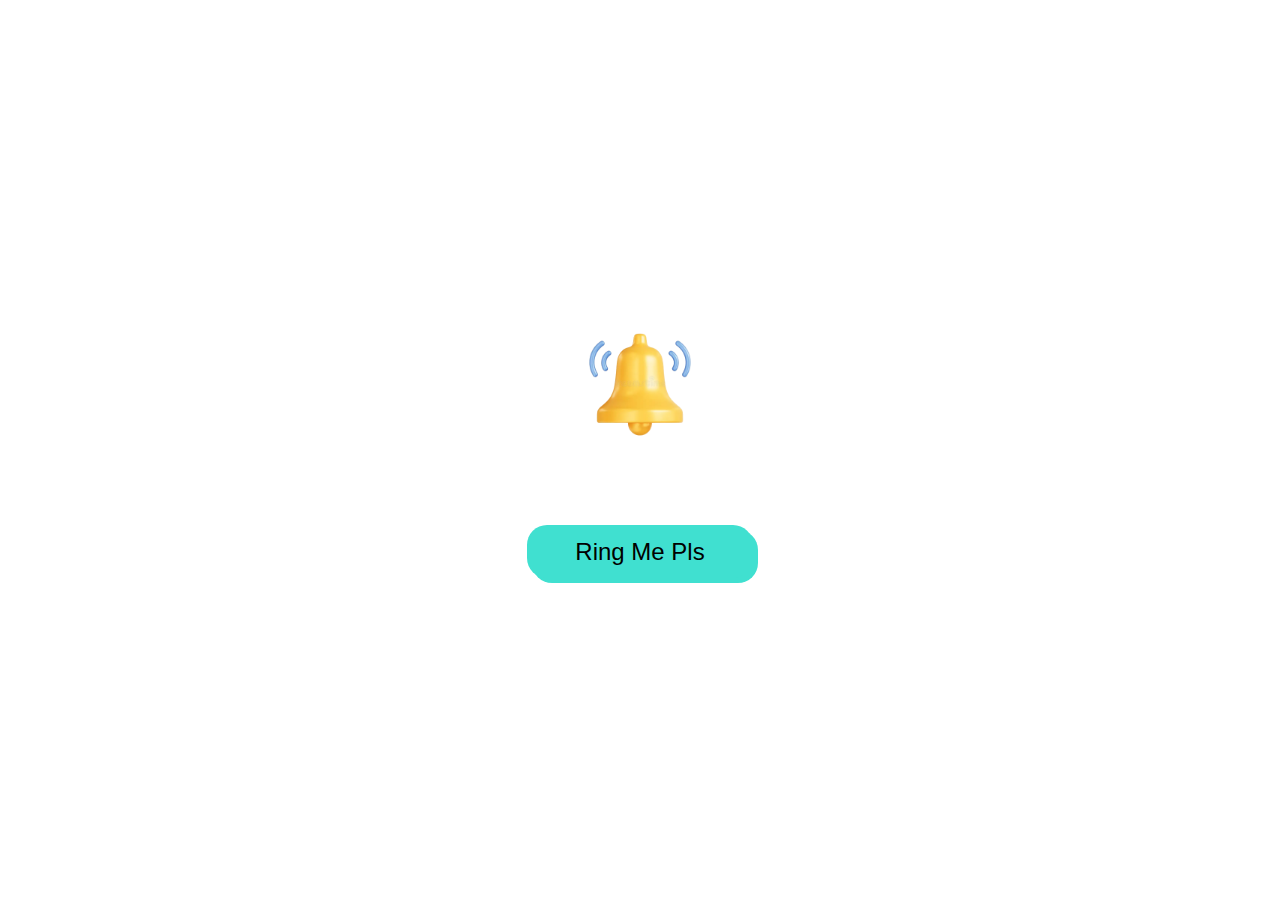
<file: 3 Bell Notification/index.html>
<!DOCTYPE html>
<html lang="en">
<head>
    <meta charset="UTF-8">
    <meta name="viewport" content="width=device-width, initial-scale=1.0">
    <title>Document</title>
    <link rel="stylesheet" href="./Style/style.css">
    <link rel="stylesheet" href="https://cdnjs.cloudflare.com/ajax/libs/font-awesome/6.5.1/css/all.min.css" integrity="sha512-DTOQO9RWCH3ppGqcWaEA1BIZOC6xxalwEsw9c2QQeAIftl+Vegovlnee1c9QX4TctnWMn13TZye+giMm8e2LwA==" crossorigin="anonymous" referrerpolicy="no-referrer" />
</head>
<body>
    <div class="container" id="_container">
        <img id="_bell" src="notification-bell-icon-realistic-yellow-ringing-concept-social-media-reminder-d-vector-illustration-isolated-white-259458177 (1)-PhotoRoom.png-PhotoRoom.png" alt="Notification Bell" style="width:150px; height:150px;">
        <div class="notification" id="_notification"></div>
        <button type="button" class="button" id="_button">Ring Me Pls</button>
    </div>
    <script src="./JS/script.js"></script>
</body>
</html>
</file>
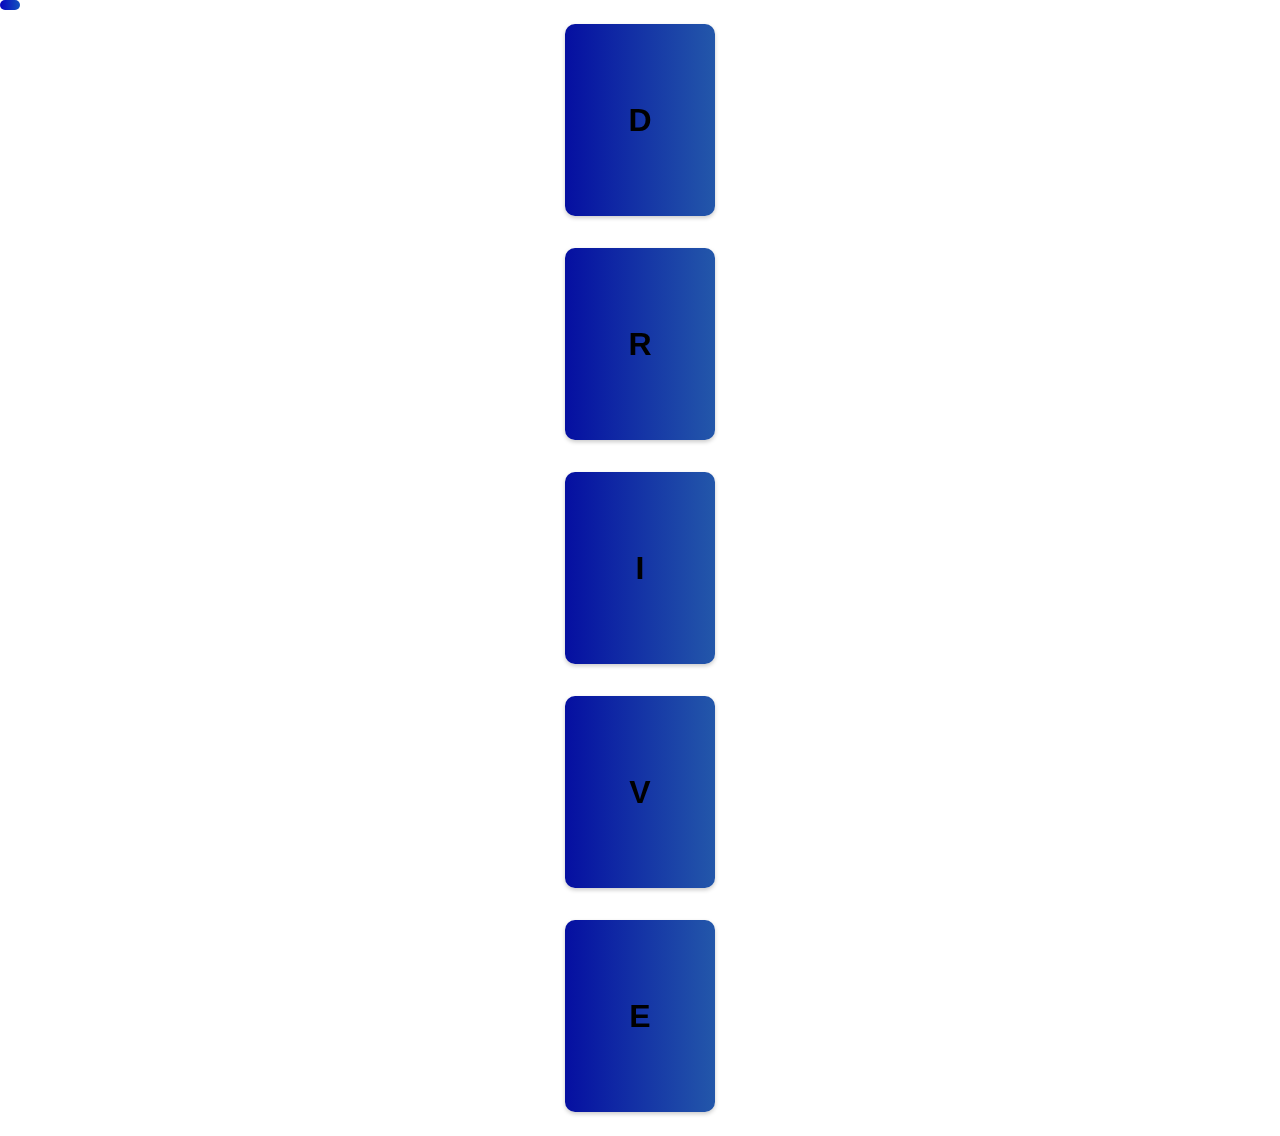
<file: 4 Indicator/index.html>
<!DOCTYPE html>
<html lang="en">
<head>
    <meta charset="UTF-8">
    <meta name="viewport" content="width=device-width, initial-scale=1.0">
    <title>Document</title>
    <link rel="stylesheet" href="style.css">
</head>
<body>
    <div class="background"></div>
    <div class="indicator" id="scroll-indicator"></div>
    <div class="text">
        <h1><span>D</span></h1>
        <h2><span>R</span></h2>
        <h3><span>I</span></h3>
        <h4><span>V</span></h4>
        <h5><span>E</span></h5>
    </div>
    <script src="script.js"></script>
</body>
</html>
</file>
<file: 3 Bell Notification/Style/style.css>
*{  
    margin: 0;
    padding: 0;
    box-sizing: border-box;
}




body{
    background-image: url(https://cdn.wallpapersafari.com/56/94/joPrET.gif);
    display: flex;
    justify-content: center;
    align-items: center;
    min-height: 100vh;
    
    
}





.container {
    display: flex;
    justify-content: center;
    align-items: center;
    flex-direction: column;
}




.button {
    border: none;
    outline: none;
    background: turquoise;
    font-size: 1.5rem;
    font-family: Impact, Haettenschweiler, 'Arial Narrow Bold', sans-serif;
    margin: 1rem;
    padding: .8rem 3rem;
    box-shadow: 5px 5px 0px turquoise;
    border-radius: 20px;
    text-align: center;
    z-index: 1;
    transition: .5s;




    &.active {
        transform: translate(5%, 5%);
        box-shadow: 0px 0px 0px turquoise;
    }
}


button:hover {
    background-color: #2487c9;
}


.notification {
    width: 100px;
    display: flex;
    justify-content: center;
    align-items: center;
    height: inherit;
    position: relative;
    color: transparent;




    &::after{
        min-width: 36px;
        height: 36px;
        content: attr(data-count);
        color: white;
        display: flex;
        justify-content: center;
        align-self: center;
        align-items: center;
        background-color: #9bdb05;
        border-radius: 50%;
        position: absolute;
        top: -118px;
        right: 45px;
        transition: 0.3s;
        opacity: 0;
        transform: scale(0.5);
    }




    &::before{
        content: '\f0f3';
        font-family: font awesome 5 free;
        display: block;
        color: transparent;
        font-size: 2rem;
        margin-bottom: 1rem;
    }




    &.count::after{
        opacity: 1;
        transform: scale(1);
    }


   
}


    @keyframes shake {
        0% {
            transform: rotate(35deg);
        }
        12.5% {
            transform: rotate(-30deg);
        }
        25% {
            transform: rotate(25deg);
        }
        37.5% {
            transform: rotate(-20deg);
        }
        50% {
            transform: rotate(15deg);
        }
        62.5% {
            transform: rotate(-10deg);
        }
        75% {
            transform: rotate(5deg);
        }
        100% {
            transform: rotate(0deg);
        }
    }


    #_bell.shake {
        animation: shake 0.5s ease-in-out;
    }
</file>
<file: 4 Indicator/style.css>
* {
    box-sizing: border-box;
    margin: 0;
    padding: 0;
}


body {
    font-family: Arial, Helvetica, sans-serif;
    overflow-x: hidden; 
}


.background {
    position: fixed;
    top: 0;
    left: 0;
    width: 100%;
    height: 100%;
    background-image: url('https://i.pinimg.com/originals/e1/1a/73/e11a7315fa9a3e4195e92573e9a6f57e.gif'); 
    background-size: cover;
    filter: blur(8px);
    z-index: -1;
}


.indicator {
    background: linear-gradient(90deg, #0704be 0%, #1254be 100%);
    height: 10px;
    border-radius: 10px;
    width: 20px;
    position: fixed;
    top: 0;
    z-index: 1; 
}


.text {
    color: rgb(0, 0, 0);
    line-height: 10rem;
    text-align: center;
    z-index: 2; 


    h1, h2, h3, h4, h5 {
        margin: 1rem 0;
    }
}


.text span {
    background:linear-gradient(90deg, #050fa1 0%, #2357aa 100%); 
    padding: 1rem 2rem;
    border-radius: 10px;
    box-shadow: 0 2px 4px rgba(0, 0, 0, 0.21);
    margin: 0.5rem;
    font-size: 2rem;
    display: inline-block;
    transition: transform 0.5s ease-in-out;
    width: 150px;
}


.text span:hover {
    transform: scale(1.1);
}
</file>
